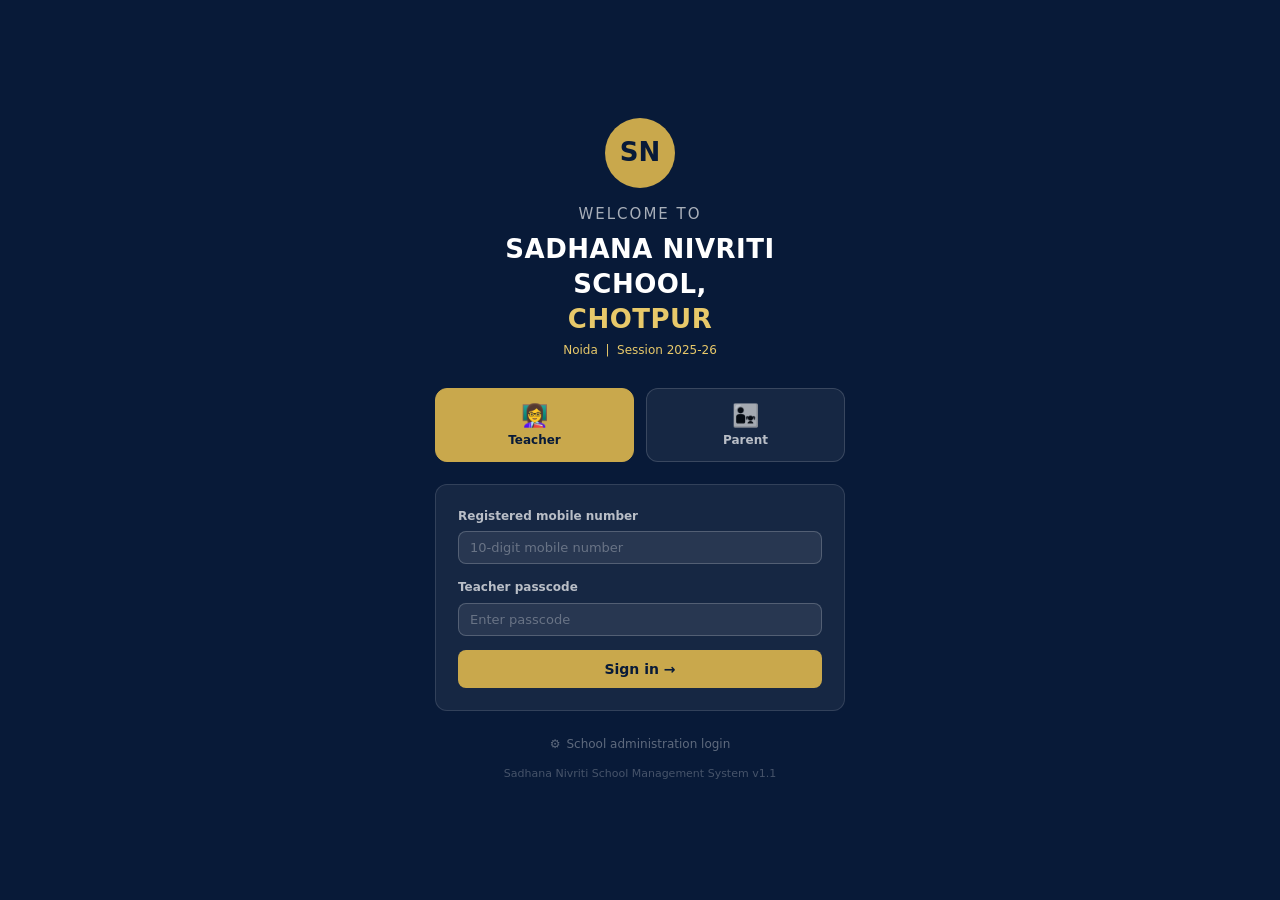
<file: index.html>
<!DOCTYPE html>
<html lang="en">
<head>
<meta charset="UTF-8"><meta name="viewport" content="width=device-width,initial-scale=1">
<title>Sadhana Nivriti School — Login</title>
<meta name="theme-color" content="#0d2b55">
<link rel="icon" href="data:image/svg+xml,<svg xmlns=%27http://www.w3.org/2000/svg%27 viewBox=%270 0 100 100%27><circle cx=%2750%27 cy=%2750%27 r=%2748%27 fill=%27%23c9a84c%27/><text x=%2750%27 y=%2768%27 font-size=%2750%27 text-anchor=%27middle%27 font-family=%27Arial%27 font-weight=%27bold%27 fill=%27%23081a38%27>SN</text></svg>">
<link rel="stylesheet" href="style.css">
<style>
.welcome-small{font-size:15px;color:rgba(255,255,255,.65);text-align:center;letter-spacing:2px;text-transform:uppercase;margin-bottom:6px;}
.welcome-big{font-size:26px;font-weight:800;color:#fff;text-align:center;line-height:1.35;letter-spacing:.5px;margin-bottom:4px;}
.welcome-big span{color:var(--gold-light);}
.admin-link{display:flex;align-items:center;justify-content:center;gap:6px;margin-top:26px;color:rgba(255,255,255,.35);font-size:12px;cursor:pointer;background:none;border:none;font-family:inherit;transition:color .15s;width:100%;}
.admin-link:hover{color:var(--gold-light);}
.panel-btns2{display:grid;grid-template-columns:1fr 1fr;gap:12px;margin-bottom:22px;}
@media(max-width:420px){.welcome-big{font-size:21px;}}
</style>
</head>
<body>
<div class="login-pg">
  <div class="login-box">
    <div class="login-logo">SN</div>
    <div class="welcome-small">Welcome to</div>
    <div class="welcome-big">SADHANA NIVRITI SCHOOL,<br><span>CHOTPUR</span></div>
    <div class="login-loc">Noida &nbsp;|&nbsp; Session 2025-26</div>

    <div class="panel-btns2">
      <button class="pbtn active" id="pb-teacher" onclick="selectPanel('teacher',this)">
        <div class="pi">👩‍🏫</div><div class="pl">Teacher</div>
      </button>
      <button class="pbtn" id="pb-parent" onclick="selectPanel('parent',this)">
        <div class="pi">👨‍👧</div><div class="pl">Parent</div>
      </button>
    </div>

    <div class="login-card">
      <div class="fg" id="username-group" style="margin-bottom:14px;">
        <label id="un-label">Registered mobile number</label>
        <input type="text" id="username" placeholder="10-digit mobile number" onkeydown="if(event.key==='Enter')doLogin()">
      </div>
      <div class="fg">
        <label id="pc-label">Teacher passcode</label>
        <input type="password" id="passcode" placeholder="Enter passcode" onkeydown="if(event.key==='Enter')doLogin()">
        <div class="lerr" id="lerr">Incorrect passcode. Please try again.</div>
      </div>
      <button class="btn btn-login" onclick="doLogin()">Sign in →</button>
    </div>

    <button class="admin-link" id="pb-admin" onclick="selectPanel('admin',this)">
      <span>⚙</span> School administration login
    </button>

    <p style="text-align:center;color:rgba(255,255,255,.25);font-size:11px;margin-top:14px;">
      Sadhana Nivriti School Management System v1.1
    </p>
  </div>
</div>
<script src="app.js"></script>
<script>
let selectedPanel = 'teacher';
const PANEL_CFG = {
  teacher: {un:'Registered mobile number', unPh:'10-digit mobile number', pc:'Teacher passcode', showUn:true},
  parent:  {un:'Admission number (username)', unPh:'e.g. SNS/2026/0001', pc:'Parent passcode', showUn:true},
  admin:   {un:'', unPh:'', pc:'Admin passcode', showUn:false},
};
function selectPanel(p, el) {
  selectedPanel = p;
  document.querySelectorAll('.pbtn').forEach(b => b.classList.remove('active'));
  if (p !== 'admin') el.classList.add('active');
  const cfg = PANEL_CFG[p];
  document.getElementById('username-group').style.display = cfg.showUn ? 'flex' : 'none';
  document.getElementById('un-label').textContent = cfg.un;
  document.getElementById('username').placeholder = cfg.unPh;
  document.getElementById('pc-label').textContent = cfg.pc;
  document.getElementById('username').value = '';
  document.getElementById('passcode').value = '';
  document.getElementById('lerr').classList.remove('show');
  document.getElementById('pb-admin').style.color = p==='admin' ? 'var(--gold-light)' : '';
  if (p==='admin') document.getElementById('passcode').focus();
}
function showErr(msg){const e=document.getElementById('lerr');e.textContent=msg;e.classList.add('show');}
function doLogin() {
  const code = document.getElementById('passcode').value.trim();
  if (!code) { showErr('Please enter your passcode.'); return; }
  if (selectedPanel === 'parent') {
    const admNo = document.getElementById('username').value.trim();
    if (!admNo) { showErr('Please enter your admission number.'); return; }
    const r = SNS.checkParentLogin(admNo, code);
    if (r.ok) { SNS.setParentSession(r.student.admissionNo); window.location.href='parent.html'; }
    else { showErr(r.reason==='notfound' ? 'Admission number not found. Please check with the school office.' : 'Incorrect passcode. Please try again.'); document.getElementById('passcode').value=''; }
    return;
  }
  if (selectedPanel === 'teacher') {
    const mobile = document.getElementById('username').value.trim();
    if (!mobile) { showErr('Please enter your registered mobile number.'); return; }
    const r = SNS.checkTeacherLogin(mobile, code);
    if (r.ok) { SNS.setTeacherSession(r.teacher.id); window.location.href='teacher.html'; }
    else { showErr(r.reason==='notfound' ? 'Mobile number not registered. Please contact the school office.' : 'Incorrect passcode. Please try again.'); document.getElementById('passcode').value=''; }
    return;
  }
  if (SNS.checkPasscode('admin', code)) { SNS.setSession('admin'); window.location.href='admin.html'; }
  else { showErr('Incorrect passcode. Please try again.'); document.getElementById('passcode').value=''; }
}
</script>
</body>
</html>
</file>
<file: style.css>
:root{--navy:#0d2b55;--navy-dark:#081a38;--navy-light:#1a3d6e;--gold:#c9a84c;--gold-light:#e8c96a;--gold-pale:#fdf6e3;--white:#ffffff;--g50:#f8f9fa;--g100:#f1f3f5;--g200:#e9ecef;--g300:#dee2e6;--g400:#ced4da;--g500:#adb5bd;--g600:#6c757d;--g700:#495057;--g800:#343a40;--g900:#212529;--ok:#2e7d32;--ok-bg:#e8f5e9;--warn:#e65100;--warn-bg:#fff3e0;--err:#c62828;--err-bg:#ffebee;--info:#1565c0;--info-bg:#e3f2fd;--r:8px;--rl:12px;--sh1:0 1px 3px rgba(0,0,0,.08);--sh2:0 4px 12px rgba(0,0,0,.1);--sh3:0 8px 24px rgba(0,0,0,.12);}
*{box-sizing:border-box;margin:0;padding:0;}
body{font-family:'Segoe UI',system-ui,sans-serif;background:var(--g100);color:var(--g900);font-size:14px;line-height:1.6;min-height:100vh;}
/* HEADER */
.hdr{background:var(--navy);position:sticky;top:0;z-index:100;box-shadow:var(--sh2);border-bottom:2px solid var(--gold);}
.hdr-inner{padding:10px 24px;display:flex;align-items:center;gap:14px;}
.logo-circle{width:42px;height:42px;border-radius:50%;background:var(--gold);display:flex;align-items:center;justify-content:center;font-size:17px;font-weight:700;color:var(--navy-dark);flex-shrink:0;}
.school-h1{font-size:15px;font-weight:700;color:var(--white);}
.school-h2{font-size:11px;color:var(--gold-light);letter-spacing:.4px;}
.hdr-right{margin-left:auto;display:flex;align-items:center;gap:8px;}
.pbadge{padding:3px 11px;border-radius:20px;font-size:11px;font-weight:600;letter-spacing:.5px;text-transform:uppercase;}
.pbadge.admin{background:var(--gold);color:var(--navy-dark);}
.pbadge.teacher{background:#1976d2;color:#fff;}
.pbadge.parent{background:var(--ok);color:#fff;}
.btn-logout{background:transparent;border:1px solid rgba(255,255,255,.3);color:rgba(255,255,255,.8);padding:5px 12px;border-radius:var(--r);font-size:12px;cursor:pointer;}
.btn-logout:hover{background:rgba(255,255,255,.1);}
/* LAYOUT */
.layout{display:flex;min-height:calc(100vh - 64px);}
.sidebar{width:215px;background:var(--navy-dark);padding:14px 0;flex-shrink:0;position:sticky;top:64px;height:calc(100vh - 64px);overflow-y:auto;}
.sb-lbl{font-size:10px;font-weight:600;letter-spacing:1px;text-transform:uppercase;color:var(--gold);padding:10px 16px 4px;}
.sb-item{display:flex;align-items:center;gap:9px;padding:9px 16px;color:rgba(255,255,255,.7);cursor:pointer;transition:all .15s;font-size:13px;border:none;background:none;width:100%;text-align:left;font-family:inherit;}
.sb-item:hover{background:rgba(255,255,255,.08);color:#fff;}
.sb-item.active{background:var(--gold);color:var(--navy-dark);font-weight:600;}
.sb-icon{font-size:16px;width:20px;text-align:center;}
.main{flex:1;padding:22px;overflow-y:auto;}
/* PAGE */
.pg-title{font-size:19px;font-weight:700;color:var(--navy);margin-bottom:3px;}
.pg-sub{font-size:13px;color:var(--g600);margin-bottom:18px;}
/* STAT CARDS */
.stats{display:grid;grid-template-columns:repeat(auto-fit,minmax(148px,1fr));gap:11px;margin-bottom:18px;}
.sc{background:var(--white);border-radius:var(--rl);padding:15px;border:1px solid var(--g200);box-shadow:var(--sh1);}
.sc-icon{font-size:20px;margin-bottom:7px;}
.sc-val{font-size:28px;font-weight:700;color:var(--navy);line-height:1;margin-bottom:3px;}
.sc-lbl{font-size:12px;color:var(--g600);}
.sc-sub{font-size:11px;color:var(--g500);margin-top:3px;}
.sc.g{border-left:4px solid var(--gold);}
.sc.gn{border-left:4px solid var(--ok);}
.sc.rd{border-left:4px solid var(--err);}
.sc.bl{border-left:4px solid var(--info);}
.sc.or{border-left:4px solid var(--warn);}
/* CARD */
.card{background:var(--white);border-radius:var(--rl);border:1px solid var(--g200);box-shadow:var(--sh1);margin-bottom:14px;}
.card-hdr{padding:13px 18px;border-bottom:1px solid var(--g200);display:flex;align-items:center;justify-content:space-between;}
.card-ttl{font-size:14px;font-weight:600;color:var(--navy);}
.card-body{padding:18px;}
/* TABLE */
.tw{overflow-x:auto;}
table{width:100%;border-collapse:collapse;font-size:13px;}
th{background:var(--navy);color:#fff;padding:9px 13px;text-align:left;font-weight:600;font-size:12px;}
td{padding:9px 13px;border-bottom:1px solid var(--g100);color:var(--g800);}
tr:hover td{background:var(--g50);}
tr:last-child td{border-bottom:none;}
/* ATTENDANCE CARDS */
.att-grid{display:grid;grid-template-columns:repeat(auto-fit,minmax(265px,1fr));gap:11px;}
.cls-card{background:var(--white);border-radius:var(--rl);border:1px solid var(--g200);padding:13px 15px;box-shadow:var(--sh1);}
.cls-name{font-weight:700;font-size:14px;color:var(--navy);}
.cls-teacher{font-size:11px;color:var(--g600);margin-bottom:8px;}
.att-bar{height:5px;background:var(--g200);border-radius:3px;margin:7px 0;overflow:hidden;}
.att-fill{height:100%;border-radius:3px;background:var(--ok);transition:width .4s;}
.att-fill.w{background:var(--warn);}
.att-fill.d{background:var(--err);}
.cls-row{display:flex;justify-content:space-between;font-size:12px;color:var(--g600);}
.cls-row strong{color:var(--g900);}
/* BADGES */
.badge{display:inline-flex;align-items:center;padding:2px 9px;border-radius:20px;font-size:11px;font-weight:600;}
.badge.ok{background:var(--ok-bg);color:var(--ok);}
.badge.warn{background:var(--warn-bg);color:var(--warn);}
.badge.err{background:var(--err-bg);color:var(--err);}
.badge.info{background:var(--info-bg);color:var(--info);}
.badge.gold{background:var(--gold-pale);color:#7a5c00;}
.badge.gray{background:var(--g100);color:var(--g600);}
/* FORMS */
.fg{display:flex;flex-direction:column;gap:5px;}
.fg label{font-size:12px;font-weight:600;color:var(--g700);}
.fg input,.fg select,.fg textarea{padding:8px 11px;border:1px solid var(--g300);border-radius:var(--r);font-size:13px;color:var(--g900);background:var(--white);transition:border-color .15s;font-family:inherit;}
.fg input:focus,.fg select:focus,.fg textarea:focus{outline:none;border-color:var(--navy);box-shadow:0 0 0 3px rgba(13,43,85,.08);}
.form-row{display:grid;grid-template-columns:repeat(auto-fit,minmax(210px,1fr));gap:14px;}
/* BUTTONS */
.btn{display:inline-flex;align-items:center;gap:5px;padding:8px 16px;border-radius:var(--r);font-size:13px;font-weight:600;cursor:pointer;border:none;transition:all .15s;font-family:inherit;}
.btn-pri{background:var(--navy);color:#fff;}
.btn-pri:hover{background:var(--navy-light);}
.btn-gold{background:var(--gold);color:var(--navy-dark);}
.btn-gold:hover{background:var(--gold-light);}
.btn-ok{background:var(--ok);color:#fff;}
.btn-err{background:var(--err);color:#fff;}
.btn-out{background:transparent;color:var(--navy);border:1px solid var(--navy);}
.btn-out:hover{background:var(--navy);color:#fff;}
.btn-sm{padding:4px 11px;font-size:12px;}
.bgrp{display:flex;gap:8px;flex-wrap:wrap;}
/* TABS */
.tabs{display:flex;gap:1px;border-bottom:2px solid var(--g200);margin-bottom:18px;}
.tab{padding:8px 16px;font-size:13px;font-weight:500;color:var(--g600);cursor:pointer;border:none;background:none;border-bottom:2px solid transparent;margin-bottom:-2px;transition:all .15s;font-family:inherit;}
.tab:hover{color:var(--navy);}
.tab.active{color:var(--navy);border-bottom-color:var(--gold);font-weight:700;}
/* ALERT */
.alert{padding:11px 15px;border-radius:var(--r);font-size:13px;margin-bottom:14px;display:flex;align-items:center;gap:9px;}
.alert.success{background:var(--ok-bg);color:var(--ok);border:1px solid #a5d6a7;}
.alert.warning{background:var(--warn-bg);color:var(--warn);border:1px solid #ffcc80;}
.alert.danger{background:var(--err-bg);color:var(--err);border:1px solid #ef9a9a;}
.alert.info{background:var(--info-bg);color:var(--info);border:1px solid #90caf9;}
/* LOGIN */
.login-pg{min-height:100vh;background:var(--navy-dark);display:flex;align-items:center;justify-content:center;padding:20px;}
.login-box{width:100%;max-width:410px;}
.login-logo{width:70px;height:70px;border-radius:50%;background:var(--gold);display:flex;align-items:center;justify-content:center;font-size:26px;font-weight:700;color:var(--navy-dark);margin:0 auto 14px;}
.login-name{font-size:19px;font-weight:700;color:#fff;text-align:center;line-height:1.3;}
.login-loc{font-size:12px;color:var(--gold-light);text-align:center;margin-top:3px;margin-bottom:28px;}
.panel-btns{display:grid;grid-template-columns:repeat(3,1fr);gap:9px;margin-bottom:20px;}
.pbtn{background:rgba(255,255,255,.06);border:1px solid rgba(255,255,255,.15);border-radius:var(--rl);padding:14px 6px;color:rgba(255,255,255,.7);cursor:pointer;transition:all .15s;text-align:center;font-family:inherit;}
.pbtn:hover{background:rgba(255,255,255,.11);border-color:var(--gold);color:#fff;}
.pbtn.active{background:var(--gold);border-color:var(--gold);color:var(--navy-dark);font-weight:700;}
.pbtn .pi{font-size:22px;margin-bottom:5px;}
.pbtn .pl{font-size:12px;font-weight:600;}
.login-card{background:rgba(255,255,255,.06);border:1px solid rgba(255,255,255,.12);border-radius:var(--rl);padding:22px;}
.login-card .fg label{color:rgba(255,255,255,.7);}
.login-card input{background:rgba(255,255,255,.08);border-color:rgba(255,255,255,.2);color:#fff;}
.login-card input::placeholder{color:rgba(255,255,255,.3);}
.login-card input:focus{border-color:var(--gold);}
.lerr{color:#ff8a80;font-size:12px;margin-top:7px;display:none;}
.lerr.show{display:block;}
.btn-login{width:100%;background:var(--gold);color:var(--navy-dark);padding:11px;font-size:14px;font-weight:700;margin-top:14px;justify-content:center;}
.btn-login:hover{background:var(--gold-light);}
/* MODAL */
.modal-overlay{display:none;position:fixed;inset:0;background:rgba(0,0,0,.5);z-index:1000;align-items:center;justify-content:center;padding:20px;}
.modal-overlay.show{display:flex;}
.modal{background:var(--white);border-radius:var(--rl);width:100%;max-width:550px;max-height:90vh;overflow-y:auto;box-shadow:var(--sh3);}
.modal-hdr{padding:15px 19px;border-bottom:1px solid var(--g200);display:flex;align-items:center;justify-content:space-between;}
.modal-ttl{font-size:15px;font-weight:700;color:var(--navy);}
.modal-x{background:none;border:none;font-size:20px;cursor:pointer;color:var(--g500);line-height:1;}
.modal-x:hover{color:var(--err);}
.modal-body{padding:18px;}
.modal-ftr{padding:14px 19px;border-top:1px solid var(--g200);display:flex;gap:8px;justify-content:flex-end;}
/* QUICK ACTIONS */
.qa-grid{display:grid;grid-template-columns:repeat(auto-fit,minmax(125px,1fr));gap:9px;}
.qa{background:var(--white);border:1px solid var(--g200);border-radius:var(--rl);padding:14px;text-align:center;cursor:pointer;transition:all .15s;box-shadow:var(--sh1);}
.qa:hover{border-color:var(--gold);box-shadow:var(--sh2);transform:translateY(-1px);}
.qa-icon{font-size:22px;margin-bottom:7px;}
.qa-lbl{font-size:12px;font-weight:600;color:var(--navy);}
.qa-sub{font-size:11px;color:var(--g500);margin-top:2px;}
/* STATUS DOT */
.dot{width:7px;height:7px;border-radius:50%;display:inline-block;margin-right:5px;}
.dot.ok{background:var(--ok);}
.dot.err{background:var(--err);}
.dot.nd{background:var(--g400);}
/* SECTION HDR */
.sec-hdr{display:flex;align-items:center;justify-content:space-between;margin-bottom:12px;}
.sec-ttl{font-size:14px;font-weight:700;color:var(--navy);}
.sec-meta{font-size:12px;color:var(--g500);}
/* UTILS */
.flex{display:flex;} .fbet{display:flex;align-items:center;justify-content:space-between;} .fctr{display:flex;align-items:center;gap:8px;}
.mt3{margin-top:12px;} .mb3{margin-bottom:12px;} .mt4{margin-top:16px;} .mb4{margin-bottom:16px;}
.muted{color:var(--g500);font-size:12px;} .tr{text-align:right;} .dn{display:none;}
hr.div{border:none;border-top:1px solid var(--g200);margin:14px 0;}
.grid2{display:grid;grid-template-columns:1fr 1fr;gap:14px;}
@media(max-width:768px){
.layout{flex-direction:column;}
.sidebar{width:100%;height:auto;position:sticky;top:64px;display:flex;overflow-x:auto;padding:5px 8px;gap:3px;z-index:90;}
.sb-lbl{display:none;}
.sb-item{flex-direction:column;gap:2px;padding:7px 11px;font-size:11px;white-space:nowrap;border-radius:8px;flex-shrink:0;align-items:center;width:auto;}
.sb-icon{width:auto;font-size:18px;}
.main{padding:14px;}
.stats{grid-template-columns:repeat(2,1fr);}
.grid2{grid-template-columns:1fr;}
.school-h1{font-size:13px;}
.school-h2{font-size:10px;}
.hdr-inner{padding:8px 14px;gap:10px;}
.logo-circle{width:36px;height:36px;font-size:14px;}
}
</file>
